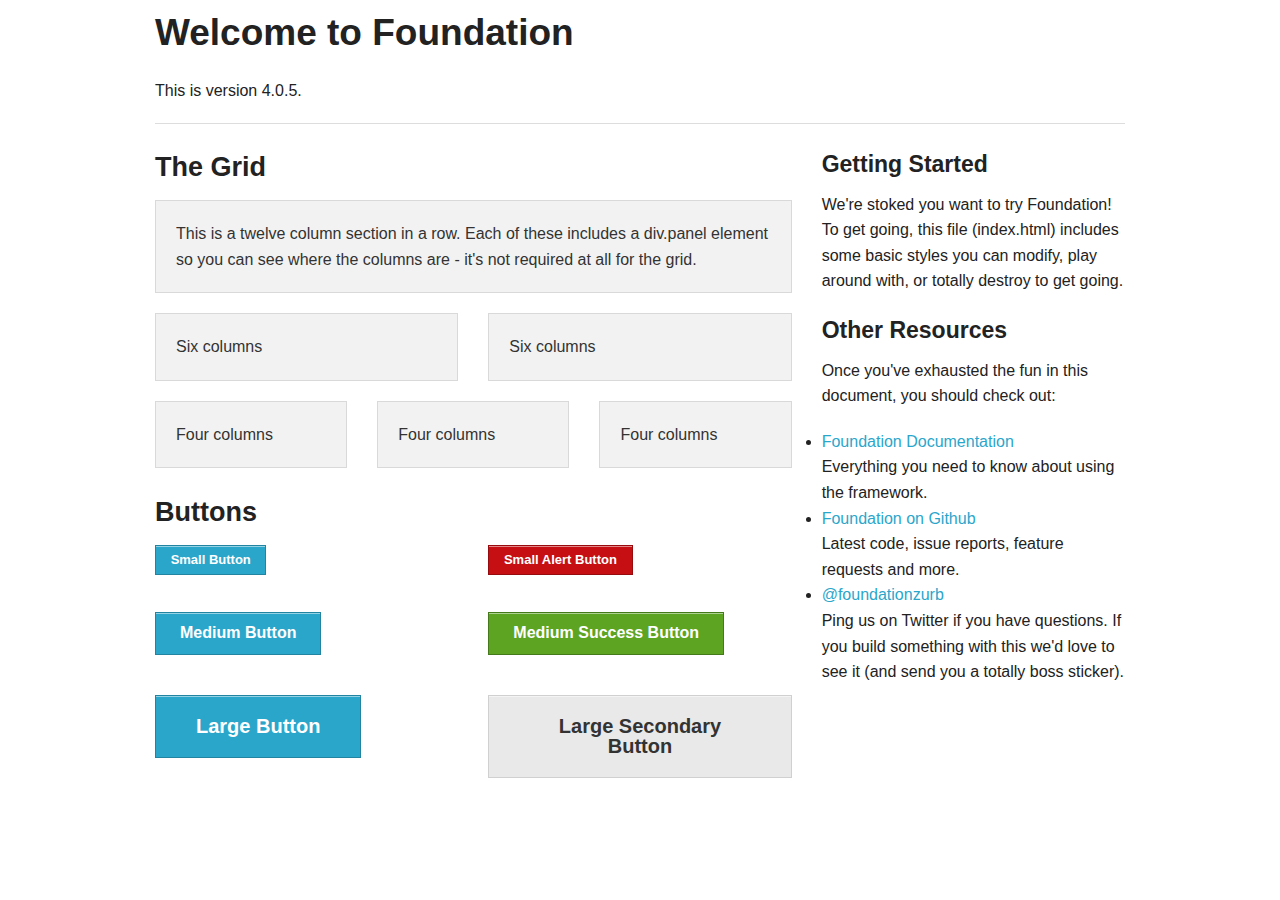
<file: foundation/index.html>
<!DOCTYPE html>
<!--[if IE 8]> 				 <html class="no-js lt-ie9" lang="en"> <![endif]-->
<!--[if gt IE 8]><!--> <html class="no-js" lang="en"> <!--<![endif]-->

<head>
	<meta charset="utf-8" />
  <meta name="viewport" content="width=device-width" />
  <title>Foundation 4</title>

  <link rel="stylesheet" href="css/normalize.css" />
  
  <link rel="stylesheet" href="css/foundation.css" />
  

  <script src="js/vendor/custom.modernizr.js"></script>

</head>
<body>

	<div class="row">
		<div class="large-12 columns">
			<h2>Welcome to Foundation</h2>
			<p>This is version 4.0.5.</p>
			<hr />
		</div>
	</div>

	<div class="row">
		<div class="large-8 columns">
			<h3>The Grid</h3>

			<!-- Grid Example -->
			<div class="row">
				<div class="large-12 columns">
					<div class="panel">
						<p>This is a twelve column section in a row. Each of these includes a div.panel element so you can see where the columns are - it's not required at all for the grid.</p>
					</div>
				</div>
			</div>
			<div class="row">
				<div class="large-6 columns">
					<div class="panel">
						<p>Six columns</p>
					</div>
				</div>
				<div class="large-6 columns">
					<div class="panel">
						<p>Six columns</p>
					</div>
				</div>
			</div>
			<div class="row">
				<div class="large-4 columns">
					<div class="panel">
						<p>Four columns</p>
					</div>
				</div>
				<div class="large-4 columns">
					<div class="panel">
						<p>Four columns</p>
					</div>
				</div>
				<div class="large-4 columns">
					<div class="panel">
						<p>Four columns</p>
					</div>
				</div>
			</div>

			<h3>Buttons</h3>

      <div class="row">
        <div class="large-6 columns">
          <p><a href="#" class="small button">Small Button</a></p>
          <p><a href="#" class="button">Medium Button</a></p>
          <p><a href="#" class="large button">Large Button</a></p>
        </div>
        <div class="large-6 columns">
          <p><a href="#" class="small alert button">Small Alert Button</a></p>
          <p><a href="#" class="success button">Medium Success Button</a></p>
          <p><a href="#" class="large secondary button">Large Secondary Button</a></p>
        </div>
      </div>
		</div>

		<div class="large-4 columns">
		  <h4>Getting Started</h4>
			<p>We're stoked you want to try Foundation! To get going, this file (index.html) includes some basic styles you can modify, play around with, or totally destroy to get going.</p>

			<h4>Other Resources</h4>
			<p>Once you've exhausted the fun in this document, you should check out:</p>
			<ul class="disc">
				<li><a href="http://foundation.zurb.com/docs">Foundation Documentation</a><br />Everything you need to know about using the framework.</li>
				<li><a href="http://github.com/zurb/foundation">Foundation on Github</a><br />Latest code, issue reports, feature requests and more.</li>
				<li><a href="http://twitter.com/foundationzurb">@foundationzurb</a><br />Ping us on Twitter if you have questions. If you build something with this we'd love to see it (and send you a totally boss sticker).</li>
			</ul>
	  </div>
</div>

  <script>
  document.write('<script src=' +
  ('__proto__' in {} ? 'js/vendor/zepto' : 'js/vendor/jquery') +
  '.js><\/script>')
  </script>
  
<script src="js/foundation.min.js"></script>
  <!--
  
  <script src="js/foundation/foundation.js"></script>
  
  <script src="js/foundation/foundation.dropdown.js"></script>
  
  <script src="js/foundation/foundation.alerts.js"></script>
  
  <script src="js/foundation/foundation.clearing.js"></script>
  
  <script src="js/foundation/foundation.placeholder.js"></script>
  
  <script src="js/foundation/foundation.forms.js"></script>
  
  <script src="js/foundation/foundation.cookie.js"></script>
  
  <script src="js/foundation/foundation.joyride.js"></script>
  
  <script src="js/foundation/foundation.magellan.js"></script>
  
  <script src="js/foundation/foundation.orbit.js"></script>
  
  <script src="js/foundation/foundation.reveal.js"></script>
  
  <script src="js/foundation/foundation.section.js"></script>
  
  <script src="js/foundation/foundation.tooltips.js"></script>
  
  <script src="js/foundation/foundation.topbar.js"></script>
  
  -->
  
  <script>
    $(document).foundation();
  </script>
</body>
</html>
</file>
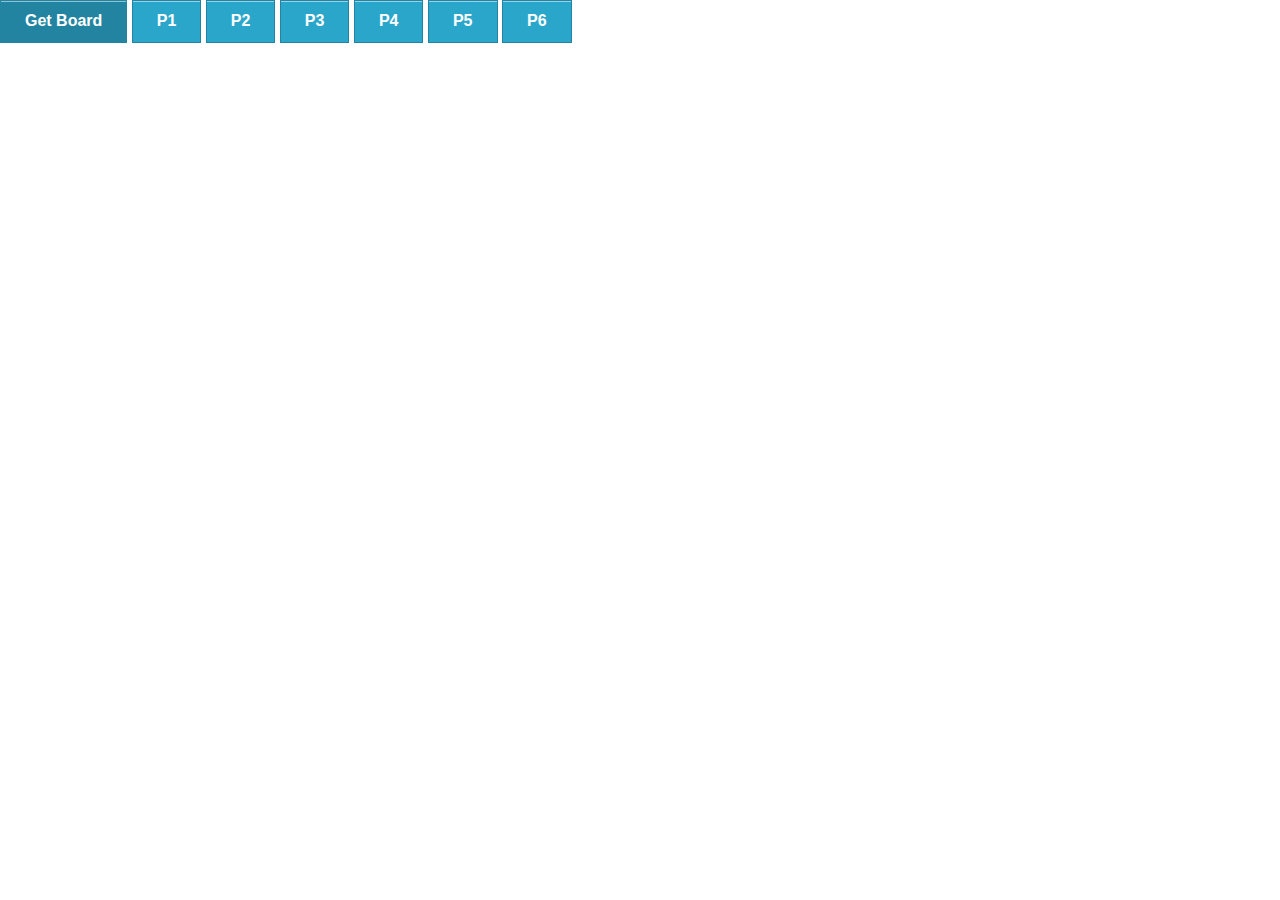
<file: host/display.html>
<!DOCTYPE html>
<html>
<head>
<title>Host</title>
<link href="../foundation/css/foundation.min.css" rel="stylesheet">
<link href="../foundation/css/normalize.css" rel="stylesheet">
<link href="../foundation/custom.css" rel="stylesheet">
</head>

<body>
<a href="#" id="board" class="button">Get Board</a>
<a href="#" id="check" class="button check" value="1">P1</a>
<a href="#" id="check" class="button check" value="2">P2</a>
<a href="#" id="check" class="button check" value="3">P3</a>
<a href="#" id="check" class="button check" value="4">P4</a>
<a href="#" id="check" class="button check" value="5">P5</a>
<a href="#" id="check" class="button check" value="6">P6</a>


<div id="display" style="color: white">WAITING FOR CONNECTION</div>

</body>
<script src="http://ajax.googleapis.com/ajax/libs/jquery/1.9.1/jquery.min.js"></script>
<script src="../foundation/js/foundation.min.js"></script>
<script src="../foundation/jcanvas.js"></script>
<script src="../foundation/custom.js"></script>
</html>
</file>
<file: foundation/custom.css>
body {
	background-image: url('http://us.123rf.com/400wm/400/400/olechowski/olechowski1004/olechowski100400021/6906374-close-up-of-green-poker-table-felt-background.jpg');
	background-size:1000px;
}
</file>
